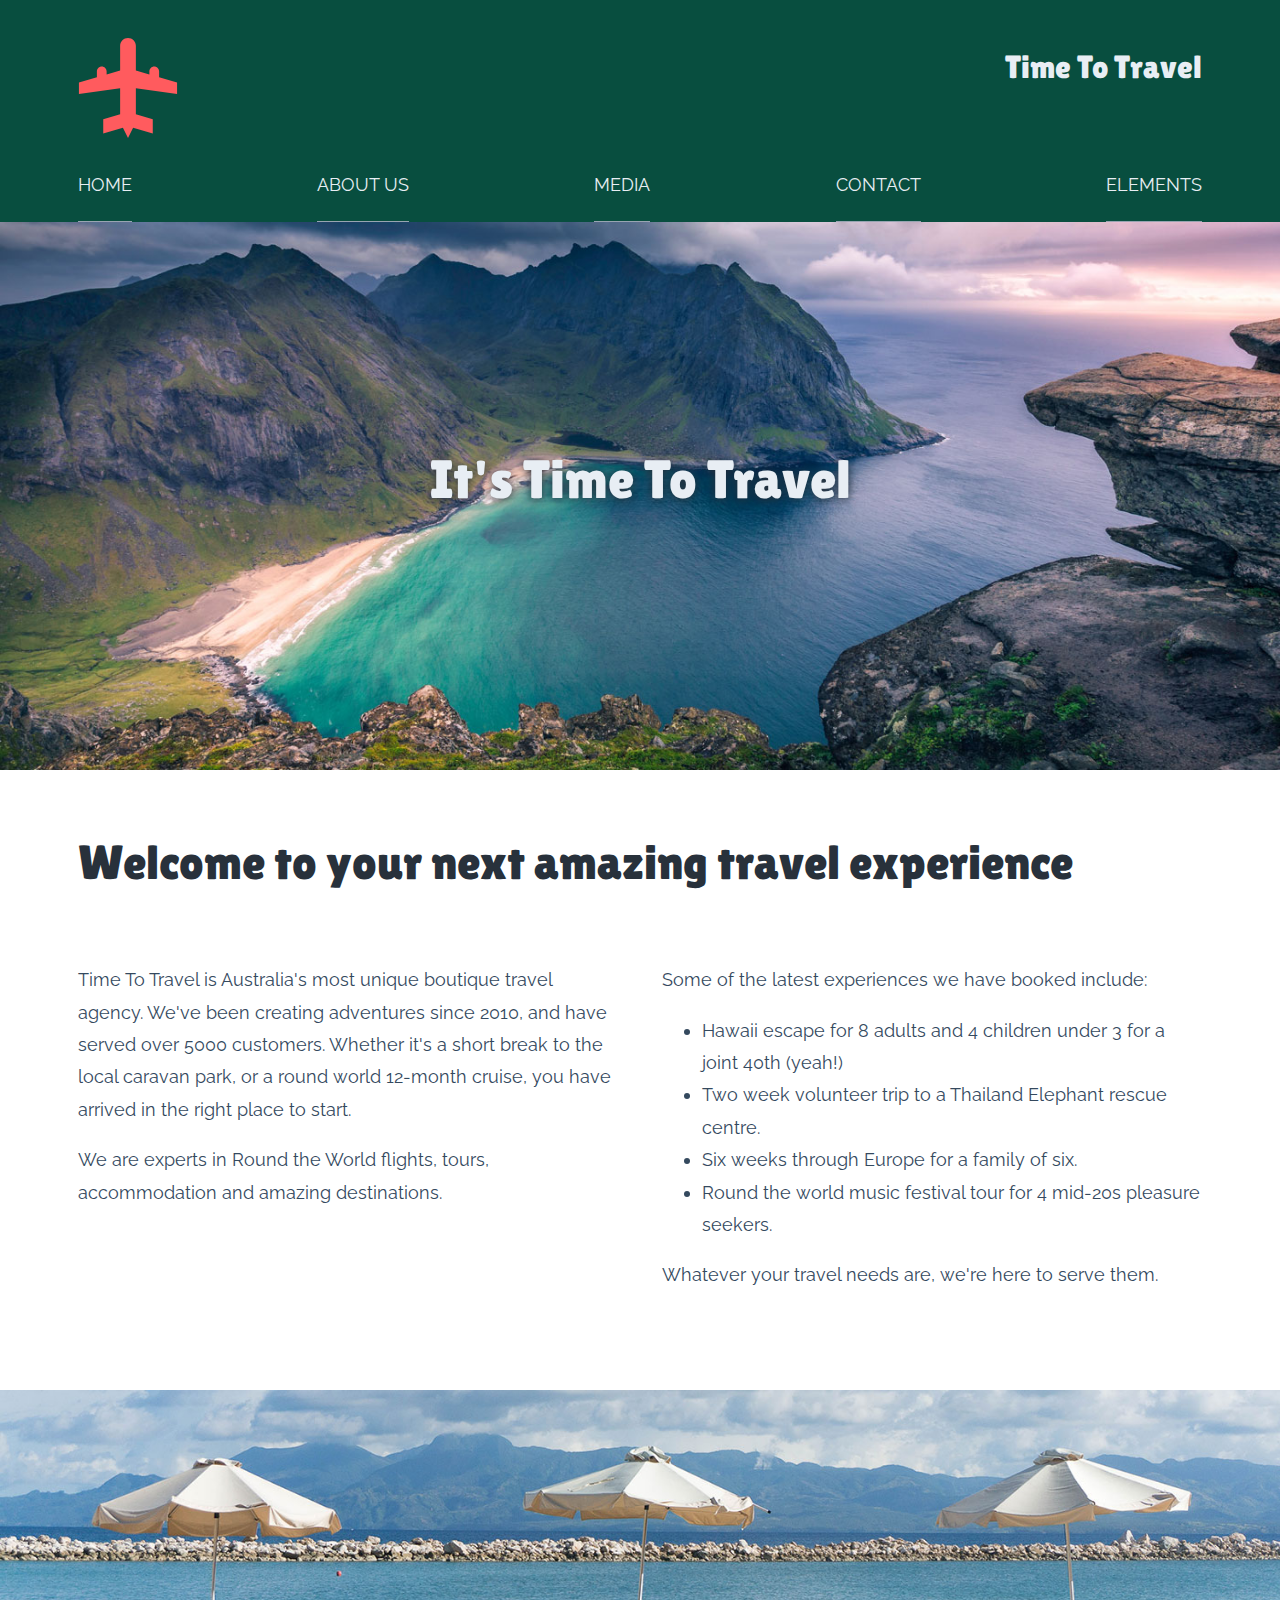
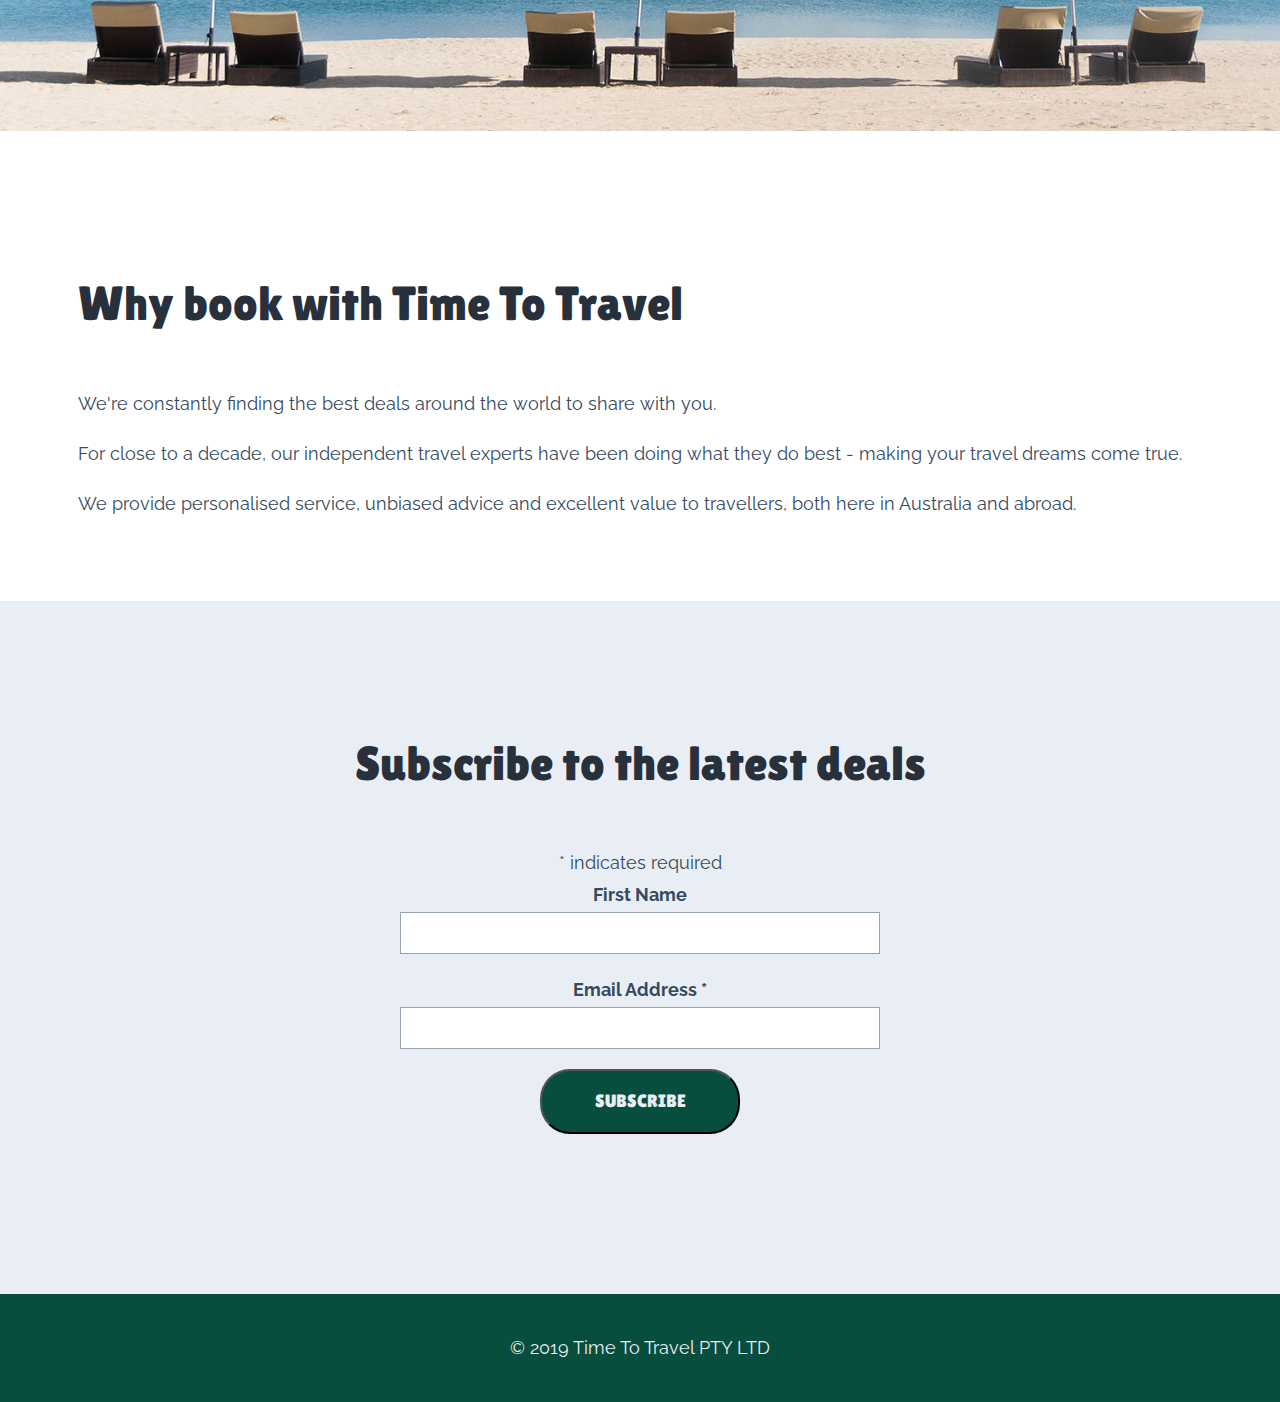
<file: index.html>
<!DOCTYPE html>

<html>
  <head>
    <meta charset="utf-8" />

    <title>
      Great Travel Deals from It's Time To Travel
    </title>

     <meta name="viewport" content="width=device-width, initial-scale=1">

    <link rel="stylesheet" href="resources/css/normalize.css">

     <link rel="stylesheet" href="resources/css/main.css">

     
    

    <meta
      name="description"
      content="Find exclusive, boutique holidays, cruises and adventures from Australia's leading travel agent."
    />
  </head>

  <body>
    <header>
      <div class="layout-wide">
        <div class="logo-wrapper">
          <a href="index.html">
            <img
              alt="Time to Travel Logo"
              src="resources/images/logo.svg"
              class="logo"
            />
          </a>
        </div>

        <div class="site-title">
          Time To Travel
        </div>
      </div>
      <!--layout-wide-->
    </header>

    <div class="navigation">
        <button class="nav-prompt">Open Navigation</button>
        <nav class="layout-wide nav-inner" aria-expanded="false">

            <ul>
               <li>
                   <a href="index.html">Home</a>
               </li>

               <li>
                    <a href="about.html">About Us</a>
                </li>

                <li>
                        <a href="media.html">Media</a>
                    </li>


                    <li>
                            <a href="contact.html">Contact</a>
                        </li>


                        <li>
                                <a href="elements.html">Elements</a>
                            </li>

            </ul>


        </nav>


    </div>

    <main>
      <div class="hero-module">

          <img src="resources/images/norway-1400.jpg" alt="Kvalvika Beach in Norway">

          <div class="hero-content">

          <h1 class="layout-wide heading-main">
              It's Time To Travel


          </h1>


          </div>

      </div>
      <section class="layout-wide">
          <h2> Welcome to your next amazing travel experience</h2>

          <div class="content-area-grid">

            <div>
                    <p>Time To Travel is Australia's most unique boutique travel agency.  We've been creating adventures since 2010, and have served over 5000 customers.  Whether it's a short break to the local caravan park, or a round world 12-month cruise, you have arrived in the right place to start.</p>

                    <p>We are experts in Round the World flights, tours, accommodation and amazing destinations.</p>

            </div>
                    

            <div>
                    <p> Some of the latest experiences we have booked include:</p>

                    <ul>
                    <li>Hawaii escape for 8 adults and 4 children under 3 for a joint 40th (yeah!)</li>
                    <li>Two week volunteer trip to a Thailand Elephant rescue centre.</li>
                    <li>Six weeks through Europe for a family of six.</li>
                    <li>Round the world music festival tour for 4 mid-20s pleasure seekers.</li>
                    </ul>
        
                  <p>Whatever your travel needs are, we're here to serve them.</p>


            </div>
          </div>

      </section>

      <img src="resources/images/beach-wide-1500.jpg" class="layout-full-width" alt="">



      <section class="layout-wide">

        <h2>Why book with Time To Travel</h2>

                <p>We're constantly finding the best deals around the world to share with you.</p>
                
                <p>For close to a decade, our independent travel experts have been doing what they do best - making your travel dreams come true.</p>
                
                <p>We provide personalised service, unbiased advice and excellent value to travellers, both here in Australia and abroad.</p>

        </section>


    </main>

    <footer>
      <div class="footer-subscribe">
        <div class="layout-wide">
          <!--subscription form will go here-->

          <!-- Begin Mailchimp Signup Form -->
         
          <div id="mc_embed_signup">
            <form
              action="https://gmail.us20.list-manage.com/subscribe/post?u=c36dfb0f933addc435f78c147&amp;id=478b358f60"
              method="post"
              id="mc-embedded-subscribe-form"
              name="mc-embedded-subscribe-form"
              class="validate"
              target="_blank"
              novalidate
            >
              <div id="mc_embed_signup_scroll">
                <h2>Subscribe to the latest deals</h2>
                <div class="indicates-required">
                  <span class="asterisk">*</span> indicates required
                </div>
                <div class="mc-field-group">
                  <label for="mce-FNAME">First Name </label>
                  <input
                    type="text"
                    value=""
                    name="FNAME"
                    class=""
                    id="mce-FNAME"
                  />
                </div>
                <div class="mc-field-group">
                  <label for="mce-EMAIL"
                    >Email Address <span class="asterisk">*</span>
                  </label>
                  <input
                    type="email"
                    value=""
                    name="EMAIL"
                    class="required email"
                    id="mce-EMAIL"
                  />
                </div>
                <div id="mce-responses" class="clear">
                  <div
                    class="response"
                    id="mce-error-response"
                    style="display:none"
                  ></div>
                  <div
                    class="response"
                    id="mce-success-response"
                    style="display:none"
                  ></div>
                </div>
                <!-- real people should not fill this in and expect good things - do not remove this or risk form bot signups-->
                <div
                  style="position: absolute; left: -5000px;"
                  aria-hidden="true"
                >
                  <input
                    type="text"
                    name="b_c36dfb0f933addc435f78c147_478b358f60"
                    tabindex="-1"
                    value=""
                  />
                </div>
                <div class="clear">
                  <input
                    type="submit"
                    value="Subscribe"
                    name="subscribe"
                    id="mc-embedded-subscribe"
                    class="button"
                  />
                </div>
              </div>
            </form>
          </div>
          <script
            type="text/javascript"
            src="//s3.amazonaws.com/downloads.mailchimp.com/js/mc-validate.js"
          ></script
          ><script type="text/javascript">
            (function($) {
              window.fnames = new Array();
              window.ftypes = new Array();
              fnames[1] = "FNAME";
              ftypes[1] = "text";
              fnames[0] = "EMAIL";
              ftypes[0] = "email";
              fnames[3] = "ADDRESS";
              ftypes[3] = "address";
              fnames[4] = "PHONE";
              ftypes[4] = "phone";
            })(jQuery);
            var $mcj = jQuery.noConflict(true);
          </script>
          <!--End mc_embed_signup-->
        </div>
      </div>
      <!--footer subscribe-->

      <div class="footer-notices">
        <div class="layout-wide">
          <p>&copy; 2019 Time To Travel PTY LTD</p>
        </div>
      </div>
    </footer>
     
     
    <script src="resources/js/css-var-polyfill.js"> </script>

    <script src="resources/js/jquery.js"></script>

    <script src="resources/js/scripts.js"></script>


  </body>
</html>
</file>
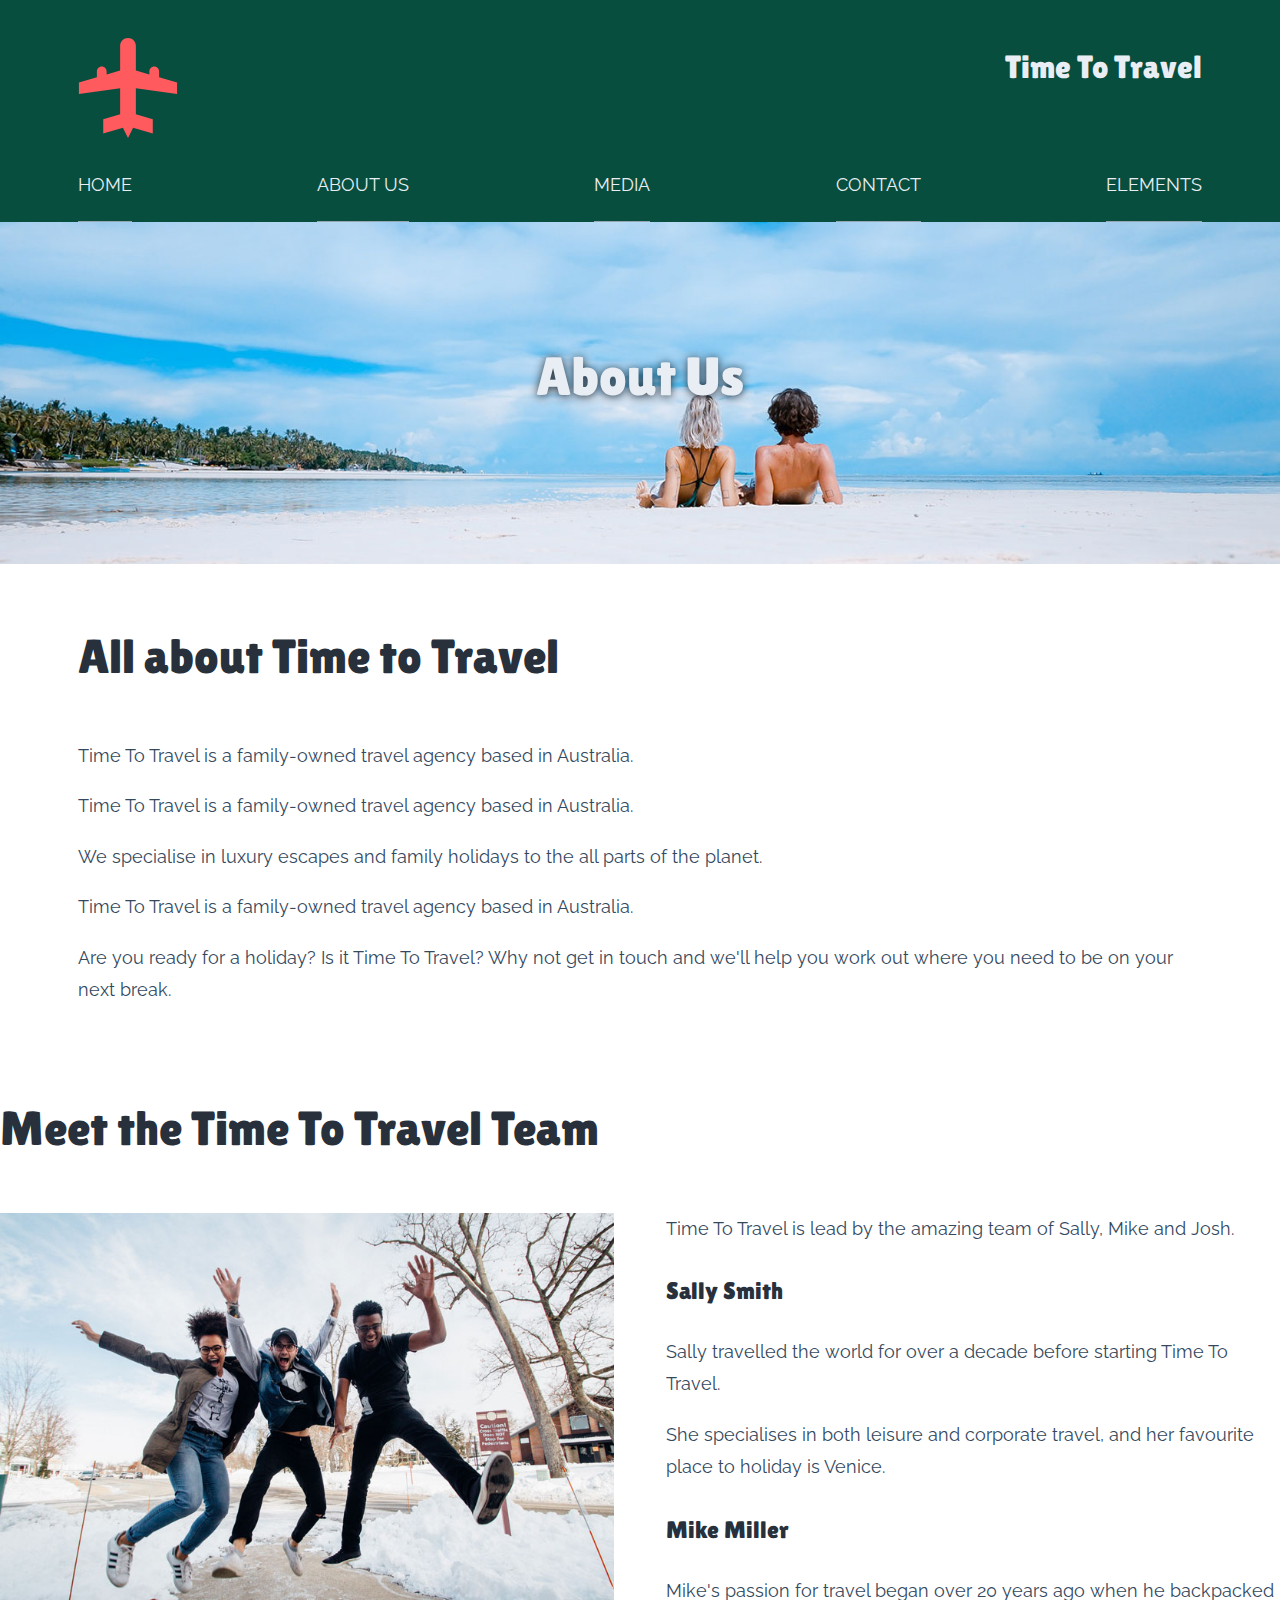
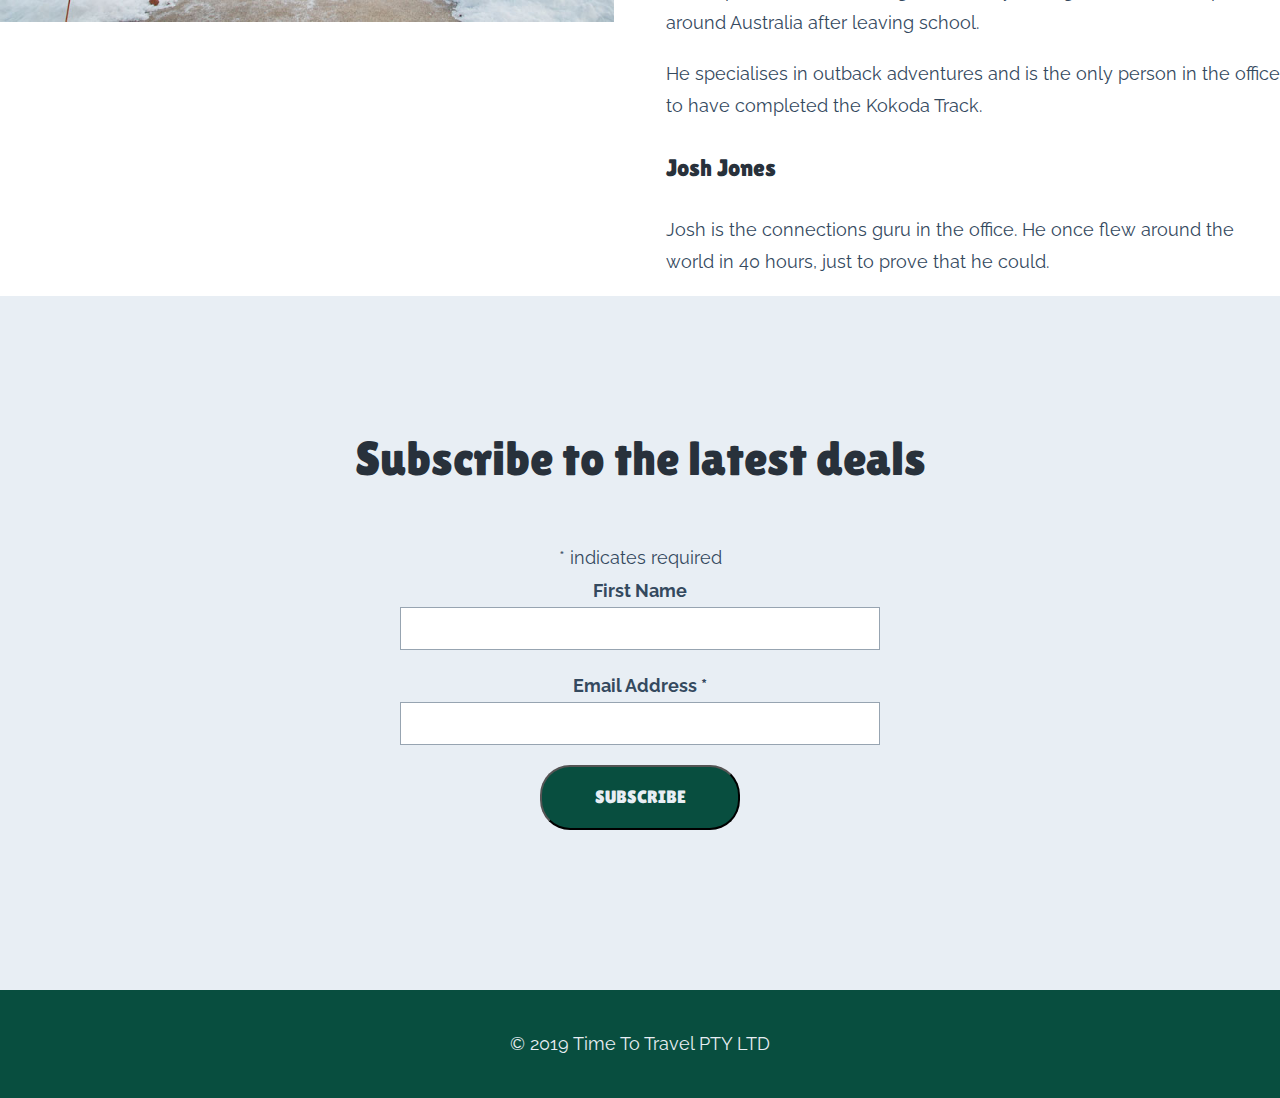
<file: about.html>
<!DOCTYPE html>

<html>
  <head>
    <meta charset="utf-8" />

    <title>
      Great Travel Deals from It's Time To Travel
    </title>

     <meta name="viewport" content="width=device-width, initial-scale=1">

    <link rel="stylesheet" href="resources/css/normalize.css">

     <link rel="stylesheet" href="resources/css/main.css">

     
    

    <meta
      name="description"
      content="Find exclusive, boutique holidays, cruises and adventures from Australia's leading travel agent."
    />
  </head>

  <body>
    <header>
      <div class="layout-wide">
        <div class="logo-wrapper">
          <a href="index.html">
            <img
              alt="Time to Travel Logo"
              src="resources/images/logo.svg"
              class="logo"
            />
          </a>
        </div>

        <div class="site-title">
          Time To Travel
        </div>
      </div>
      <!--layout-wide-->
    </header>

    <div class="navigation">
        <button class="nav-prompt">Open Navigation</button>
        <nav class="layout-wide nav-inner" aria-expanded="false">

            <ul>
               <li>
                   <a href="index.html">Home</a>
               </li>

               <li>
                    <a href="about.html">About Us</a>
                </li>

                <li>
                        <a href="media.html">Media</a>
                    </li>


                    <li>
                            <a href="contact.html">Contact</a>
                        </li>


                        <li>
                                <a href="elements.html">Elements</a>
                            </li>

            </ul>


        </nav>


    </div>

    <main>
      <div class="hero-module">

          <img src="resources/images/people-wide-1500.jpg" alt="People on a beach">

          <div class="hero-content">

          <h1 class="layout-wide heading-main">
              About Us


          </h1>


          </div>

      </div>

      <section class="layout-wide">

<h2>All about Time to Travel</h2>

    <p>Time To Travel is a family-owned travel agency based in Australia.</p>
    
   <p>Time To Travel is a family-owned travel agency based in Australia.</p>
We specialise in luxury escapes and family holidays to the all parts of the planet.</p>
    
  <p>Time To Travel is a family-owned travel agency based in Australia.</p>
  
  <p>Are you ready for a holiday? Is it Time To Travel? Why not get in touch and we'll help you work out where you need to be on your next break.</p>
    

      </section>
      <h2>Meet the Time To Travel Team</h2>

      <div class="content-area-grid">

      <div>
        <img src="resources/images/the-time-to-travel-team.jpg" alt="The Time To Travel Team jumping in the air">


      </div>


<div>

    Time To Travel is lead by the amazing team of Sally, Mike and Josh.

    <h3>Sally Smith</h3>
    <p>Sally travelled the world for over a decade before starting Time To Travel. </p>
    
    <p>She specialises in both leisure and corporate travel, and her favourite place to holiday is Venice.</p>
    
    <h3>Mike Miller</h3>
    <p>Mike's passion for travel began over 20 years ago when he backpacked around Australia after leaving school.</p>
    
    <p>He specialises in outback adventures and is the only person in the office to have completed the Kokoda Track.</p>
    
    <h3>Josh Jones</h3>
    <p>Josh is the connections guru in the office. He once flew around the world in 40 hours, just to prove that he could.</p>
  </div>

</div>


    
    </main>

    <footer>
      <div class="footer-subscribe">
        <div class="layout-wide">
          <!--subscription form will go here-->

          <!-- Begin Mailchimp Signup Form -->
         
          <div id="mc_embed_signup">
            <form
              action="https://gmail.us20.list-manage.com/subscribe/post?u=c36dfb0f933addc435f78c147&amp;id=478b358f60"
              method="post"
              id="mc-embedded-subscribe-form"
              name="mc-embedded-subscribe-form"
              class="validate"
              target="_blank"
              novalidate
            >
              <div id="mc_embed_signup_scroll">
                <h2>Subscribe to the latest deals</h2>
                <div class="indicates-required">
                  <span class="asterisk">*</span> indicates required
                </div>
                <div class="mc-field-group">
                  <label for="mce-FNAME">First Name </label>
                  <input
                    type="text"
                    value=""
                    name="FNAME"
                    class=""
                    id="mce-FNAME"
                  />
                </div>
                <div class="mc-field-group">
                  <label for="mce-EMAIL"
                    >Email Address <span class="asterisk">*</span>
                  </label>
                  <input
                    type="email"
                    value=""
                    name="EMAIL"
                    class="required email"
                    id="mce-EMAIL"
                  />
                </div>
                <div id="mce-responses" class="clear">
                  <div
                    class="response"
                    id="mce-error-response"
                    style="display:none"
                  ></div>
                  <div
                    class="response"
                    id="mce-success-response"
                    style="display:none"
                  ></div>
                </div>
                <!-- real people should not fill this in and expect good things - do not remove this or risk form bot signups-->
                <div
                  style="position: absolute; left: -5000px;"
                  aria-hidden="true"
                >
                  <input
                    type="text"
                    name="b_c36dfb0f933addc435f78c147_478b358f60"
                    tabindex="-1"
                    value=""
                  />
                </div>
                <div class="clear">
                  <input
                    type="submit"
                    value="Subscribe"
                    name="subscribe"
                    id="mc-embedded-subscribe"
                    class="button"
                  />
                </div>
              </div>
            </form>
          </div>
          <script
            type="text/javascript"
            src="//s3.amazonaws.com/downloads.mailchimp.com/js/mc-validate.js"
          ></script
          ><script type="text/javascript">
            (function($) {
              window.fnames = new Array();
              window.ftypes = new Array();
              fnames[1] = "FNAME";
              ftypes[1] = "text";
              fnames[0] = "EMAIL";
              ftypes[0] = "email";
              fnames[3] = "ADDRESS";
              ftypes[3] = "address";
              fnames[4] = "PHONE";
              ftypes[4] = "phone";
            })(jQuery);
            var $mcj = jQuery.noConflict(true);
          </script>
          <!--End mc_embed_signup-->
        </div>
      </div>
      <!--footer subscribe-->

      <div class="footer-notices">
        <div class="layout-wide">
          <p>&copy; 2019 Time To Travel PTY LTD</p>
        </div>
      </div>
    </footer>
     
     
    <script src="resources/js/css-var-polyfill.js"> </script>

    <script src="resources/js/jquery.js"></script>

    <script src="resources/js/scripts.js"></script>


  </body>
</html>
</file>
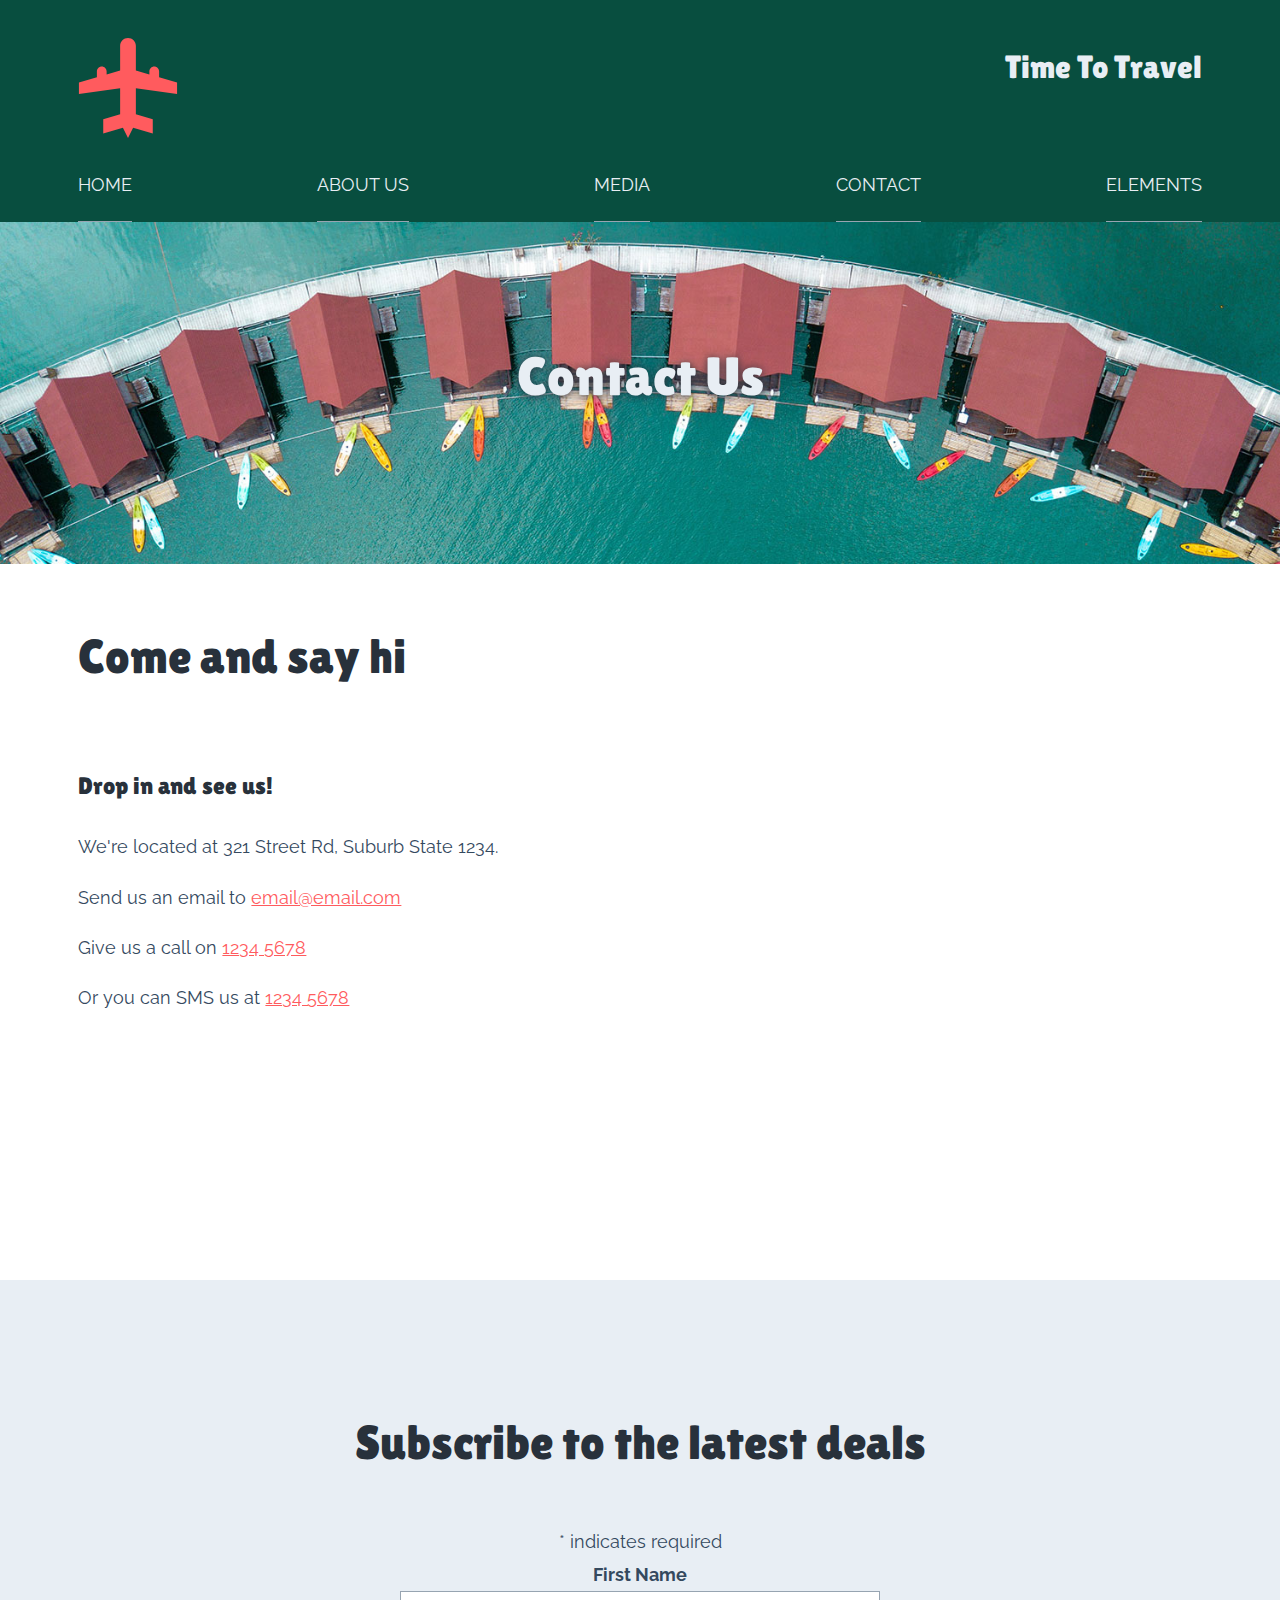
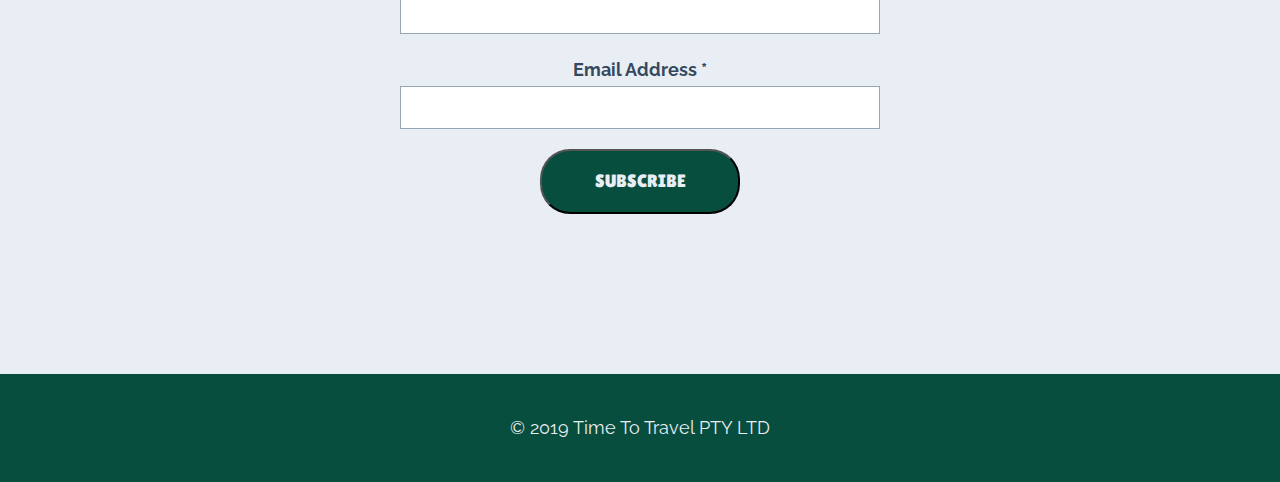
<file: contact.html>
<!DOCTYPE html>

<html>
  <head>
    <meta charset="utf-8" />

    <title>
      Great Travel Deals from It's Time To Travel
    </title>

     <meta name="viewport" content="width=device-width, initial-scale=1">

    <link rel="stylesheet" href="resources/css/normalize.css">

     <link rel="stylesheet" href="resources/css/main.css">

     
    

    <meta
      name="description"
      content="Find exclusive, boutique holidays, cruises and adventures from Australia's leading travel agent."
    />
  </head>

  <body>
    <header>
      <div class="layout-wide">
        <div class="logo-wrapper">
          <a href="index.html">
            <img
              alt="Time to Travel Logo"
              src="resources/images/logo.svg"
              class="logo"
            />
          </a>
        </div>

        <div class="site-title">
          Time To Travel
        </div>
      </div>
      <!--layout-wide-->
    </header>

    <div class="navigation">
        <button class="nav-prompt">Open Navigation</button>
        <nav class="layout-wide nav-inner" aria-expanded="false">

            <ul>
               <li>
                   <a href="index.html">Home</a>
               </li>

               <li>
                    <a href="about.html">About Us</a>
                </li>

                <li>
                        <a href="media.html">Media</a>
                    </li>


                    <li>
                            <a href="contact.html">Contact</a>
                        </li>


                        <li>
                                <a href="elements.html">Elements</a>
                            </li>

            </ul>


        </nav>


    </div>

    <main>
      <div class="hero-module">

          <img src="resources/images/thailand-wide-1500.jpg" alt="Thailand">

          <div class="hero-content">

          <h1 class="layout-wide heading-main">
              Contact Us


          </h1>


          </div>

      </div>
    
      <section class="layout-wide">
        <h2>Come and say hi</h2>

        <div class="content-area-grid">

<div>
<h3>Drop in and see us!</h3>
    <p>We're located at 321 Street Rd, Suburb State 1234.</p>
    
    <p>Send us an email to <a href="mailto:email@email.com">email@email.com</a></p>
    
    <p>Give us a call on <a href="tel:12345678">1234 5678</a></p>
    
    <p>Or you can SMS us at <a href="sms:12345678">1234 5678</a></p>


</div>

<div>

    <iframe src="https://www.google.com/maps/embed?pb=!1m18!1m12!1m3!1d3539.7266449314047!2d153.01007801505708!3d-27.47776833288756!2m3!1f0!2f0!3f0!3m2!1i1024!2i768!4f13.1!3m3!1m2!1s0x6b9150a0e5bfa99b%3A0x9ae37499fd5e1045!2sLoft+West+End!5e0!3m2!1sen!2sau!4v1549779784332" width="600" height="450" frameborder="0" style="border:0" allowfullscreen></iframe>

</div>

        </div>



      </section>
    </main>

    <footer>
      <div class="footer-subscribe">
        <div class="layout-wide">
          <!--subscription form will go here-->

          <!-- Begin Mailchimp Signup Form -->
         
          <div id="mc_embed_signup">
            <form
              action="https://gmail.us20.list-manage.com/subscribe/post?u=c36dfb0f933addc435f78c147&amp;id=478b358f60"
              method="post"
              id="mc-embedded-subscribe-form"
              name="mc-embedded-subscribe-form"
              class="validate"
              target="_blank"
              novalidate
            >
              <div id="mc_embed_signup_scroll">
                <h2>Subscribe to the latest deals</h2>
                <div class="indicates-required">
                  <span class="asterisk">*</span> indicates required
                </div>
                <div class="mc-field-group">
                  <label for="mce-FNAME">First Name </label>
                  <input
                    type="text"
                    value=""
                    name="FNAME"
                    class=""
                    id="mce-FNAME"
                  />
                </div>
                <div class="mc-field-group">
                  <label for="mce-EMAIL"
                    >Email Address <span class="asterisk">*</span>
                  </label>
                  <input
                    type="email"
                    value=""
                    name="EMAIL"
                    class="required email"
                    id="mce-EMAIL"
                  />
                </div>
                <div id="mce-responses" class="clear">
                  <div
                    class="response"
                    id="mce-error-response"
                    style="display:none"
                  ></div>
                  <div
                    class="response"
                    id="mce-success-response"
                    style="display:none"
                  ></div>
                </div>
                <!-- real people should not fill this in and expect good things - do not remove this or risk form bot signups-->
                <div
                  style="position: absolute; left: -5000px;"
                  aria-hidden="true"
                >
                  <input
                    type="text"
                    name="b_c36dfb0f933addc435f78c147_478b358f60"
                    tabindex="-1"
                    value=""
                  />
                </div>
                <div class="clear">
                  <input
                    type="submit"
                    value="Subscribe"
                    name="subscribe"
                    id="mc-embedded-subscribe"
                    class="button"
                  />
                </div>
              </div>
            </form>
          </div>
          <script
            type="text/javascript"
            src="//s3.amazonaws.com/downloads.mailchimp.com/js/mc-validate.js"
          ></script
          ><script type="text/javascript">
            (function($) {
              window.fnames = new Array();
              window.ftypes = new Array();
              fnames[1] = "FNAME";
              ftypes[1] = "text";
              fnames[0] = "EMAIL";
              ftypes[0] = "email";
              fnames[3] = "ADDRESS";
              ftypes[3] = "address";
              fnames[4] = "PHONE";
              ftypes[4] = "phone";
            })(jQuery);
            var $mcj = jQuery.noConflict(true);
          </script>
          <!--End mc_embed_signup-->
        </div>
      </div>
      <!--footer subscribe-->

      <div class="footer-notices">
        <div class="layout-wide">
          <p>&copy; 2019 Time To Travel PTY LTD</p>
        </div>
      </div>
    </footer>
     
     
    <script src="resources/js/css-var-polyfill.js"> </script>

    <script src="resources/js/jquery.js"></script>

    <script src="resources/js/scripts.js"></script>


  </body>
</html>
</file>
<file: resources/css/main.css>
@import url('https://fonts.googleapis.com/css?family=Lilita+One|Raleway');

/*---------------------------- VARIABLES */

:root {
  
    
       
        /* Colors */
        --color-green: #084e3f;
        --color-red: #ff5b5e;
        --color-deep-blue: #28313b;
        --color-light-grey: #97a4b1;
        --color-mid-blue: #34495e;
        --color-almost-white: #e8eef4;
      
        /* abstract colors out */
        --main-text-color: var(--color-mid-blue);
        --strong-text-color: var(--color-deep-blue);
        --alternative-text-color: var(--color-almost-white);
        --link-color: var(--color-red);
        --border-color: var(--color-light-grey);
        
        --secondary-bg-color: var(--color-almost-white);
        --alternative-bg-color: var(--color-green);
      
        --padder: 3%;
        --spacer: 20px;
        --spacer-large: 80px;
        --transition-time: 0.3s;
      
        --font-size-site-title: 32px;
        --font-size-page-title: 40px;
        --font-size-section-title: 30px; 
        --font-size-sub-title: 24px;
        --font-size-heading-small: 16px;
       
        --area-wide: 1200px;
        --area-narrow: 800px;

        --font-default: 'Raleway', sans-serif;
        --font-heading: 'Lilita One', cursive;
      
}

@media screen and (min-width: 800px) {

       :root {
        --font-size-page-title: 54px;
        --font-size-section-title: 48px;
       }
}
/*---------------------------- GLOBAL DEFAULTS */

*{
    box-sizing: border-box;

}

body{

     color: var(--main-text-color);
     font-family: var(--font-default);
     font-size: 18px;
     line-height: 1.8;

}

img{
    max-width: 100%;
    height: auto;

}

video {

    max-width: 100%;
}


iframe{
    max-width: 100%;

}
/*---------------------------- HEADINGS AND TYPE */

h1,
h2,
h3,
h4 {
    font-family: var(--font-heading);
    color: var(--strong-text-color);
    font-weight: normal;
}

h1{
   font-size: var(--font-size-page-title);

}

h2{
   font-size: var(--font-size-section-title);

}

h3{
   font-size: var(--font-size-sub-title);

}

h4{
   font-size:var(--font-size-heading-small);


}

a{
   color: var(--link-color);


}
a:hover{
   color: var(--strong-text-color);

}
/*---------------------------- LAYOUTS */

.layout-wide{

            max-width: var(--area-wide);
            margin-bottom: var(--spacer-large);

            margin-left: auto;
            margin-right: auto;

            padding-left: var(--padder);
            padding-right:var(--padder);

}

.layout-full-width {
            width: 100%;
            margin-bottom: var(--spacer-large);


}

/*---------------------------- HEADER */

header {
    background-color: var(--alternative-bg-color);
    padding-top: var(--padder);


}

header .layout-wide {
    overflow: hidden;
    margin-bottom: 0;


}



.logo-wrapper {

    width: 20%;
    float: left;

}

.site-title {

     color: var(--alternative-text-color);
     font-size: var(--font-size-site-title);
     width: 80%;
     float: right;

     text-align: right;
     font-family: var(--font-heading);


}




/*---------------------------- NAVIGATION */

.navigation {
        background-color: var(--alternative-bg-color);
        position: sticky;
        top: 0;
        z-index: 50%;


}

.nav-prompt {
       width: 100%;
       background-color: var(--alternative-bg-color);
       color: var(--alternative-text-color);
       padding-top: var(--padder);
       padding-bottom: var(--padder);
       border: none;
       border-top: 1px solid #000;

}

.nav-inner {
      margin-bottom: 0;

}

.nav-inner ul{
      padding: 0;
      margin: 0;
      text-align: center;
      list-style: none;

}
.nav-inner a{
      color: var(--alternative-text-color);
      text-transform: uppercase;
      text-decoration: none;
      border-bottom: 1px solid var(--border-color);
      padding-top: var(--spacer);
      padding-bottom: var(--spacer);

      display: block; 

}

@media screen and (min-width: 800px) {

    .nav-prompt {
        display: none;
    }

    .nav-inner ul{
         display: flex;
         justify-content: space-between;

    }



}

@media screen and (max-width: 800px) {
     
    
    .nav-inner {
           overflow: hidden;
           transition: var(--transition-time) ease-in-out;

    }
    
    
    
    .nav-inner[aria-expanded="false"]  {
            max-height: 0;

     }

     .nav-inner[aria-expanded="true"] {
            max-height: 100vh;

     }

     }




/*---------------------------- FOOTER */

footer{

    background-color: var(--alternative-bg-color);

}

.footer-subscribe{
      background-color: var(--alternative-text-color);
      padding-top: var(--spacer-large);
      padding-bottom: var(--spacer-large);
      text-align: center

}

.footer-notices{
      padding-top: var(--spacer);
      padding-bottom: var(--spacer);
    

}

.footer-notices .layout-wide{
    margin-bottom: 0%;
    color: var(--alternative-text-color);
    text-align: center;

}
/*---------------------------- FORMS */

label{
font-weight: bold;
display: block;

}

input[type="text"],
input[type="email"] {
      border: 1px solid var(--border-color);
      padding: 10px;
      width: 100%;
      max-width: 480px;
      margin-bottom: var(--spacer);

}

input[type="submit"] {
      font-family: var(--font-heading);
      background-color: var(--alternative-bg-color);
      color: var(--alternative-text-color);
      padding: var(--spacer);
      border-radius: 30px;
      min-width: 200px;
      text-transform: uppercase;

}


input[type="submit"]:hover {

         background-color: var(--strong-text-color);
}



/*---------------------------- MODULES */

/* hero module */

.hero-module img{
           width: 100%;

}
@media screen and (min-width: 800px) {

    .hero-module {
             position: relative; 
    }

    .hero-content {
             position: absolute;
             bottom: 0;

             height: 100%;
             width:100%;

             display: flex;
             align-items: center;
             text-align: center;

    }

.heading-main {

          color: var(--alternative-text-color);
          text-shadow: 0px 1px 10px var(--strong-text-color);

}


}

/* grids */

@media screen and (min-width: 800px) {

    .content-area-grid {
        display: grid;
        grid-template-columns: 48% 48%;
        justify-content: space-between;

}




}

/* image gallery */

.image-gallery ul{
    list-style: none;
    padding: 0;
    margin: 0;
    overflow: hidden;

}

.image-gallery li {
     float: left;
     max-width: 250px;
     margin: 10px;
    

}


.image-gallery a img {
       display: block;
       filter: grayscale(70%);
       box-shadow: 0px 1px 10px var(--strong-text-color);
       transition: var(--transition-time);

}

.image-gallery a:hover img {
      filter: unset;
      transform: scale(1.05);

}

/* animation */

@keyframes fadein {

0% {
opacity: 0;
}

100% {
    opacity: 1;
}
}

main {

animation-name: fadein;
animation-duration: 0.5s;

}

@keyframes spin{
  100% {
transform: rotate(360deg);

  }

}

.logo-wrapper a:hover img{
animation-name: spin;
animation-duration: 0.5s;
animation-iteration-count: infinite;
animation-timing-function: linear;

}
</file>
